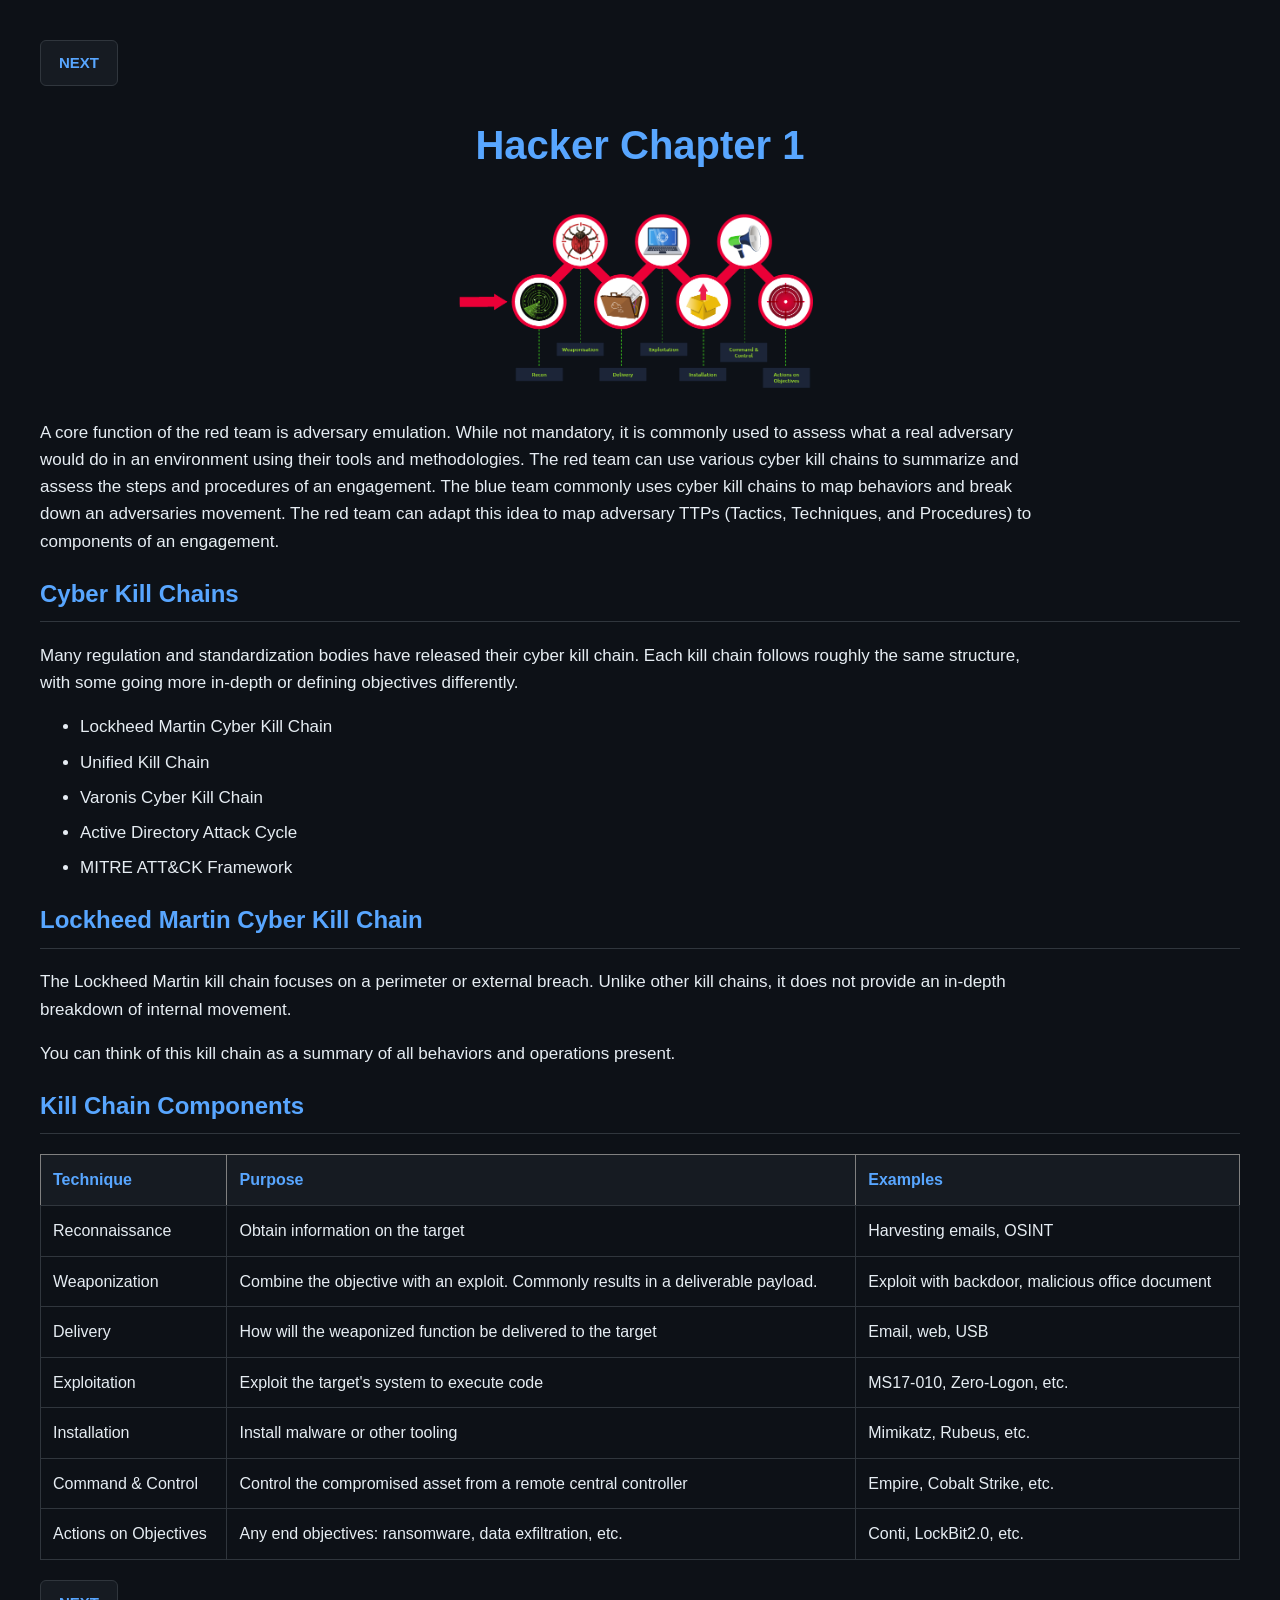
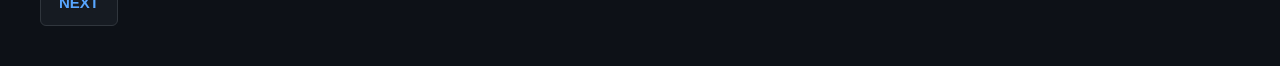
<file: index.html>
<!DOCTYPE html>
<html>

<head>
    <link rel="stylesheet" href="style.css">
    <title>Page for Hackers and Developers</title>
</head>

<body>

    <div class="nav-controls">
        <a class="nav-btn" href="chapter2.html">NEXT</a>
    </div>

    <h1>Hacker Chapter 1</h1>

    <img src="images/logo.png" alt="Logo" width="400">

    <p>
        A core function of the red team is adversary emulation. While not mandatory,
        it is commonly used to assess what a real adversary would do in an environment
        using their tools and methodologies.

        The red team can use various cyber kill chains to summarize and assess the
        steps and procedures of an engagement.

        The blue team commonly uses cyber kill chains to map behaviors and break down
        an adversaries movement. The red team can adapt this idea to map adversary
        TTPs (Tactics, Techniques, and Procedures) to components of an engagement.
    </p>

    <h2>Cyber Kill Chains</h2>

    <p>
        Many regulation and standardization bodies have released their cyber kill chain.
        Each kill chain follows roughly the same structure, with some going more
        in-depth or defining objectives differently.
    </p>

    <ul>
        <li>Lockheed Martin Cyber Kill Chain</li>
        <li>Unified Kill Chain</li>
        <li>Varonis Cyber Kill Chain</li>
        <li>Active Directory Attack Cycle</li>
        <li>MITRE ATT&amp;CK Framework</li>
    </ul>

    <h2>Lockheed Martin Cyber Kill Chain</h2>

    <p>
        The Lockheed Martin kill chain focuses on a perimeter or external breach.
        Unlike other kill chains, it does not provide an in-depth breakdown of
        internal movement.
    </p>

    <p>
        You can think of this kill chain as a summary of all behaviors and operations
        present.
    </p>

    <h2>Kill Chain Components</h2>

    <table border="1">

        <tr>
            <th>Technique</th>
            <th>Purpose</th>
            <th>Examples</th>
        </tr>

        <tr>
            <td>Reconnaissance</td>
            <td>Obtain information on the target</td>
            <td>Harvesting emails, OSINT</td>
        </tr>

        <tr>
            <td>Weaponization</td>
            <td>Combine the objective with an exploit. Commonly results in a deliverable payload.</td>
            <td>Exploit with backdoor, malicious office document</td>
        </tr>

        <tr>
            <td>Delivery</td>
            <td>How will the weaponized function be delivered to the target</td>
            <td>Email, web, USB</td>
        </tr>

        <tr>
            <td>Exploitation</td>
            <td>Exploit the target's system to execute code</td>
            <td>MS17-010, Zero-Logon, etc.</td>
        </tr>

        <tr>
            <td>Installation</td>
            <td>Install malware or other tooling</td>
            <td>Mimikatz, Rubeus, etc.</td>
        </tr>

        <tr>
            <td>Command &amp; Control</td>
            <td>Control the compromised asset from a remote central controller</td>
            <td>Empire, Cobalt Strike, etc.</td>
        </tr>

        <tr>
            <td>Actions on Objectives</td>
            <td>Any end objectives: ransomware, data exfiltration, etc.</td>
            <td>Conti, LockBit2.0, etc.</td>
        </tr>

    </table>

    <div class="nav-controls">
        <a class="nav-btn" href="chapter2.html">NEXT</a>
    </div>

</body>

</html>
</file>
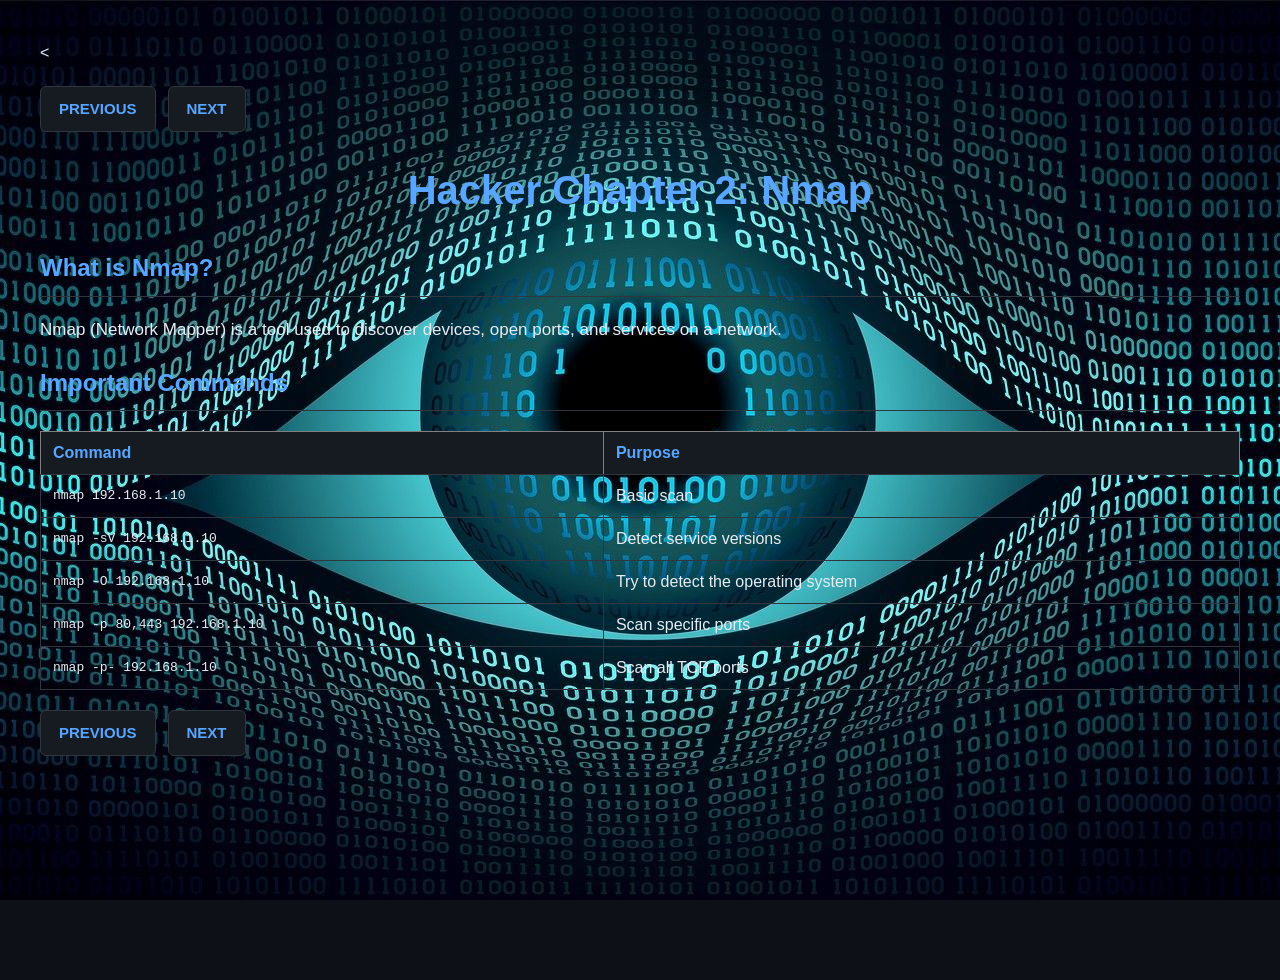
<file: chapter2.html>
<<!DOCTYPE html>
<html>

<head>
    <title>Nmap - Chapter 2</title>
    <link rel="stylesheet" href="style.css">
</head>

<body class="nmap-page">

    <div class="nav-controls">
        <a class="nav-btn" href="index.html">PREVIOUS</a>
        <a class="nav-btn" href="chapter3.html">NEXT</a>
    </div>

    <h1>Hacker Chapter 2: Nmap</h1>

    <h2>What is Nmap?</h2>

    <p>
        Nmap (Network Mapper) is a tool used to discover devices, open ports,
        and services on a network.
    </p>

    <h2>Important Commands</h2>

    <table border="1">
        <tr>
            <th>Command</th>
            <th>Purpose</th>
        </tr>

        <tr>
            <td><code>nmap 192.168.1.10</code></td>
            <td>Basic scan</td>
        </tr>

        <tr>
            <td><code>nmap -sV 192.168.1.10</code></td>
            <td>Detect service versions</td>
        </tr>

        <tr>
            <td><code>nmap -O 192.168.1.10</code></td>
            <td>Try to detect the operating system</td>
        </tr>

        <tr>
            <td><code>nmap -p 80,443 192.168.1.10</code></td>
            <td>Scan specific ports</td>
        </tr>

        <tr>
            <td><code>nmap -p- 192.168.1.10</code></td>
            <td>Scan all TCP ports</td>
        </tr>
    </table>

    <div class="nav-controls">
        <a class="nav-btn" href="index.html">PREVIOUS</a>
        <a class="nav-btn" href="chapter3.html">NEXT</a>
    </div>

</body>

</html>
</file>
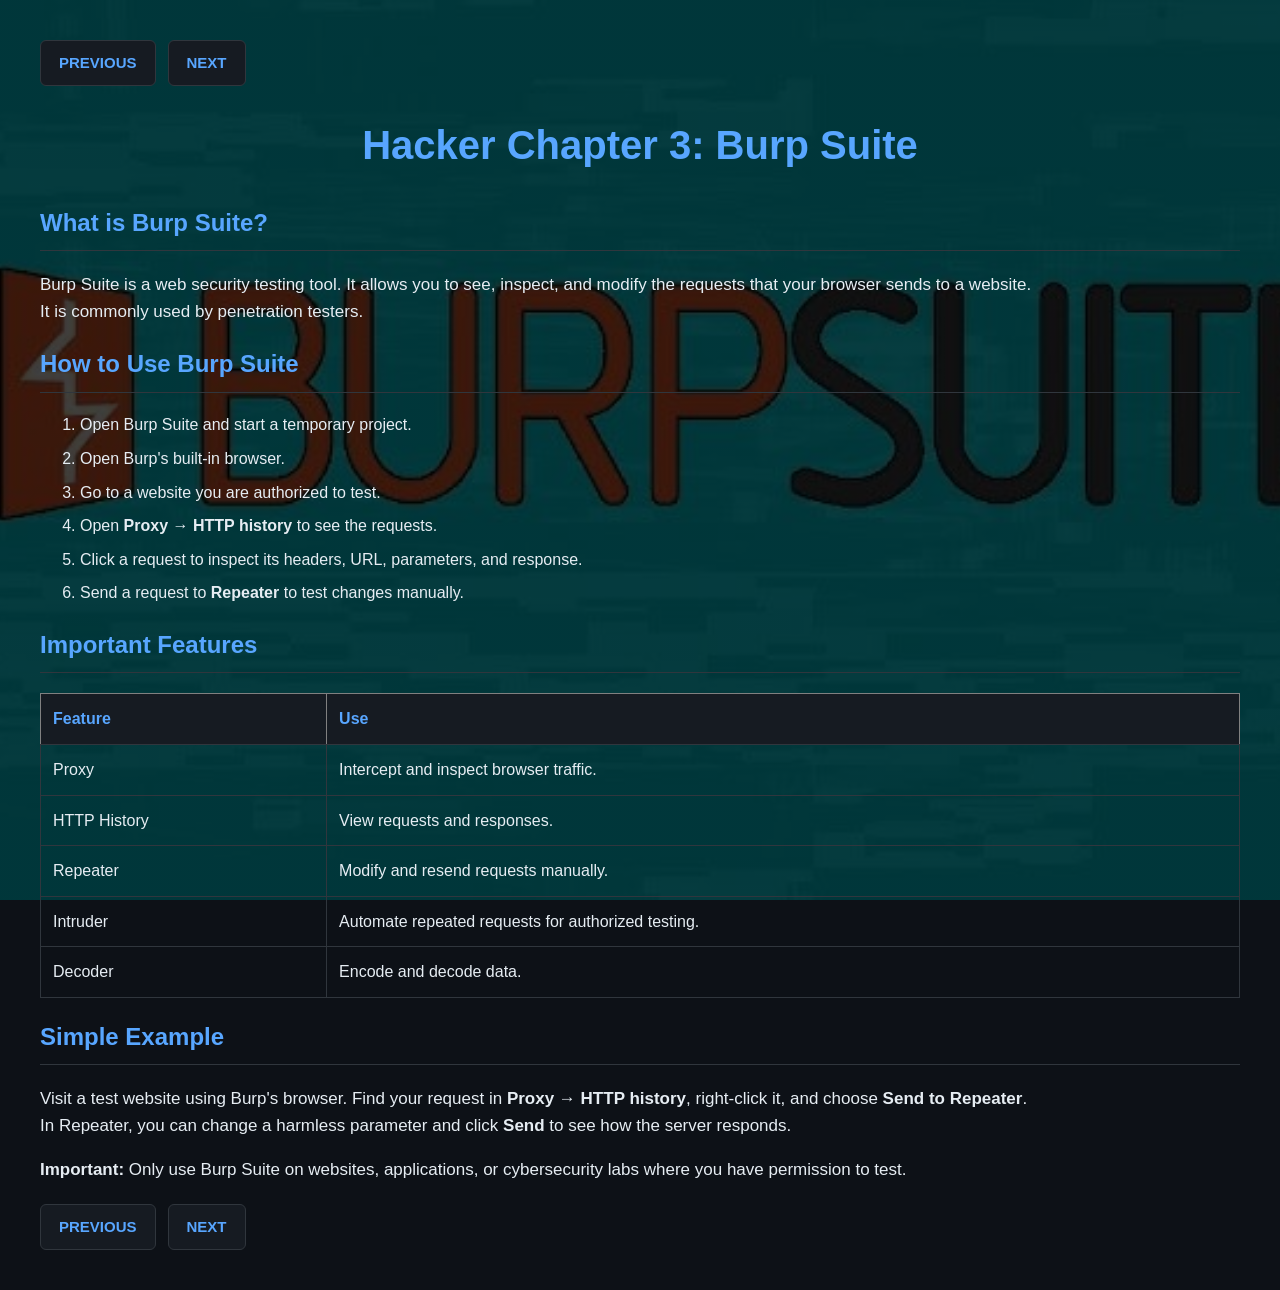
<file: chapter3.html>
<!DOCTYPE html>
<html>

<head>
    <title>Burp Suite - Chapter 3</title>
    <link rel="stylesheet" href="style.css">
</head>

<body class="burp-page">

    <div class="nav-controls">
        <a class="nav-btn" href="chapter2.html">PREVIOUS</a>
        <a class="nav-btn" href="chapter4.html">NEXT</a>
    </div>

    <h1>Hacker Chapter 3: Burp Suite</h1>

    <h2>What is Burp Suite?</h2>

    <p>
        Burp Suite is a web security testing tool. It allows you to see,
        inspect, and modify the requests that your browser sends to a website.
        It is commonly used by penetration testers.
    </p>

    <h2>How to Use Burp Suite</h2>

    <ol>
        <li>Open Burp Suite and start a temporary project.</li>
        <li>Open Burp's built-in browser.</li>
        <li>Go to a website you are authorized to test.</li>
        <li>Open <strong>Proxy → HTTP history</strong> to see the requests.</li>
        <li>Click a request to inspect its headers, URL, parameters, and response.</li>
        <li>Send a request to <strong>Repeater</strong> to test changes manually.</li>
    </ol>

    <h2>Important Features</h2>

    <table border="1">

        <tr>
            <th>Feature</th>
            <th>Use</th>
        </tr>

        <tr>
            <td>Proxy</td>
            <td>Intercept and inspect browser traffic.</td>
        </tr>

        <tr>
            <td>HTTP History</td>
            <td>View requests and responses.</td>
        </tr>

        <tr>
            <td>Repeater</td>
            <td>Modify and resend requests manually.</td>
        </tr>

        <tr>
            <td>Intruder</td>
            <td>Automate repeated requests for authorized testing.</td>
        </tr>

        <tr>
            <td>Decoder</td>
            <td>Encode and decode data.</td>
        </tr>

    </table>

    <h2>Simple Example</h2>

    <p>
        Visit a test website using Burp's browser. Find your request in
        <strong>Proxy → HTTP history</strong>, right-click it, and choose
        <strong>Send to Repeater</strong>. In Repeater, you can change a
        harmless parameter and click <strong>Send</strong> to see how the
        server responds.
    </p>

    <p>
        <strong>Important:</strong> Only use Burp Suite on websites,
        applications, or cybersecurity labs where you have permission to test.
    </p>

    <div class="nav-controls">
        <a class="nav-btn" href="chapter2.html">PREVIOUS</a>
        <a class="nav-btn" href="chapter4.html">NEXT</a>
    </div>

</body>

</html>
</file>
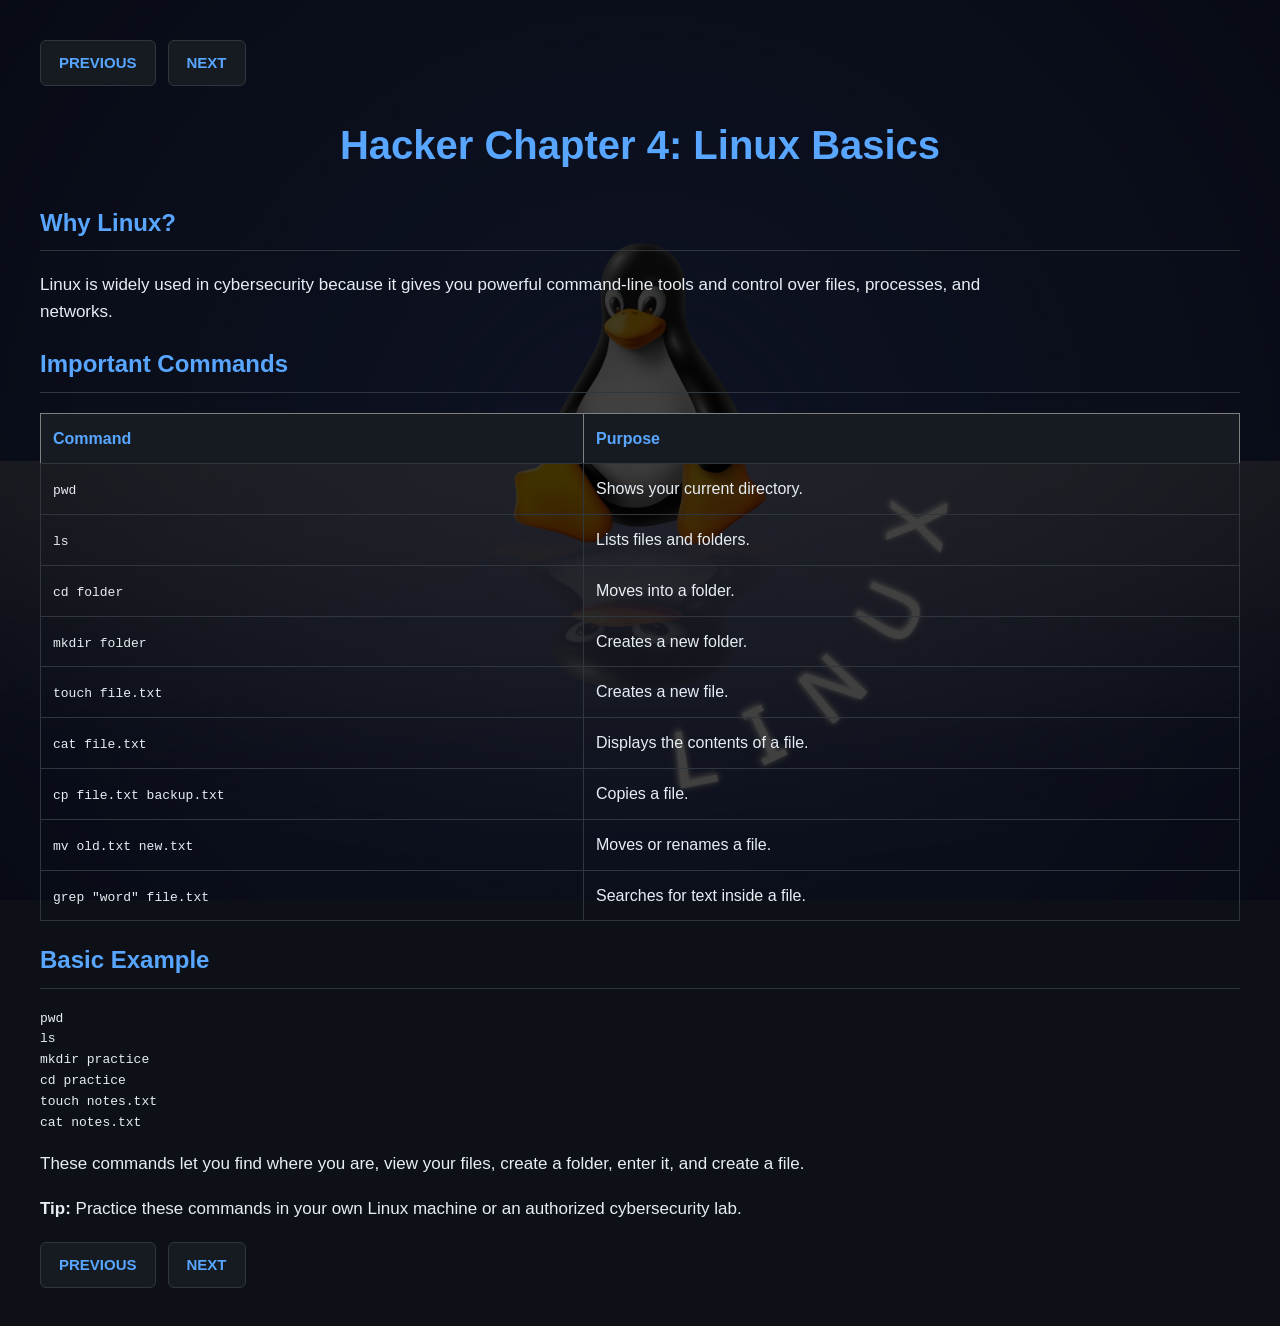
<file: chapter4.html>
<!DOCTYPE html>
<html>

<head>
    <title>Linux Basics - Chapter 4</title>
    <link rel="stylesheet" href="style.css">
</head>

<body class="linux-page">

    <div class="nav-controls">
        <a class="nav-btn" href="chapter3.html">PREVIOUS</a>
        <a class="nav-btn" href="chapter5.html">NEXT</a>
    </div>

    <h1>Hacker Chapter 4: Linux Basics</h1>

    <h2>Why Linux?</h2>

    <p>
        Linux is widely used in cybersecurity because it gives you powerful
        command-line tools and control over files, processes, and networks.
    </p>

    <h2>Important Commands</h2>

    <table border="1">

        <tr>
            <th>Command</th>
            <th>Purpose</th>
        </tr>

        <tr>
            <td><code>pwd</code></td>
            <td>Shows your current directory.</td>
        </tr>

        <tr>
            <td><code>ls</code></td>
            <td>Lists files and folders.</td>
        </tr>

        <tr>
            <td><code>cd folder</code></td>
            <td>Moves into a folder.</td>
        </tr>

        <tr>
            <td><code>mkdir folder</code></td>
            <td>Creates a new folder.</td>
        </tr>

        <tr>
            <td><code>touch file.txt</code></td>
            <td>Creates a new file.</td>
        </tr>

        <tr>
            <td><code>cat file.txt</code></td>
            <td>Displays the contents of a file.</td>
        </tr>

        <tr>
            <td><code>cp file.txt backup.txt</code></td>
            <td>Copies a file.</td>
        </tr>

        <tr>
            <td><code>mv old.txt new.txt</code></td>
            <td>Moves or renames a file.</td>
        </tr>

        <tr>
            <td><code>grep "word" file.txt</code></td>
            <td>Searches for text inside a file.</td>
        </tr>

    </table>

    <h2>Basic Example</h2>

    <pre><code>pwd
ls
mkdir practice
cd practice
touch notes.txt
cat notes.txt</code></pre>

    <p>
        These commands let you find where you are, view your files,
        create a folder, enter it, and create a file.
    </p>

    <p>
        <strong>Tip:</strong> Practice these commands in your own Linux machine
        or an authorized cybersecurity lab.
    </p>

    <div class="nav-controls">
        <a class="nav-btn" href="chapter3.html">PREVIOUS</a>
        <a class="nav-btn" href="chapter5.html">NEXT</a>
    </div>

</body>

</html>
</file>
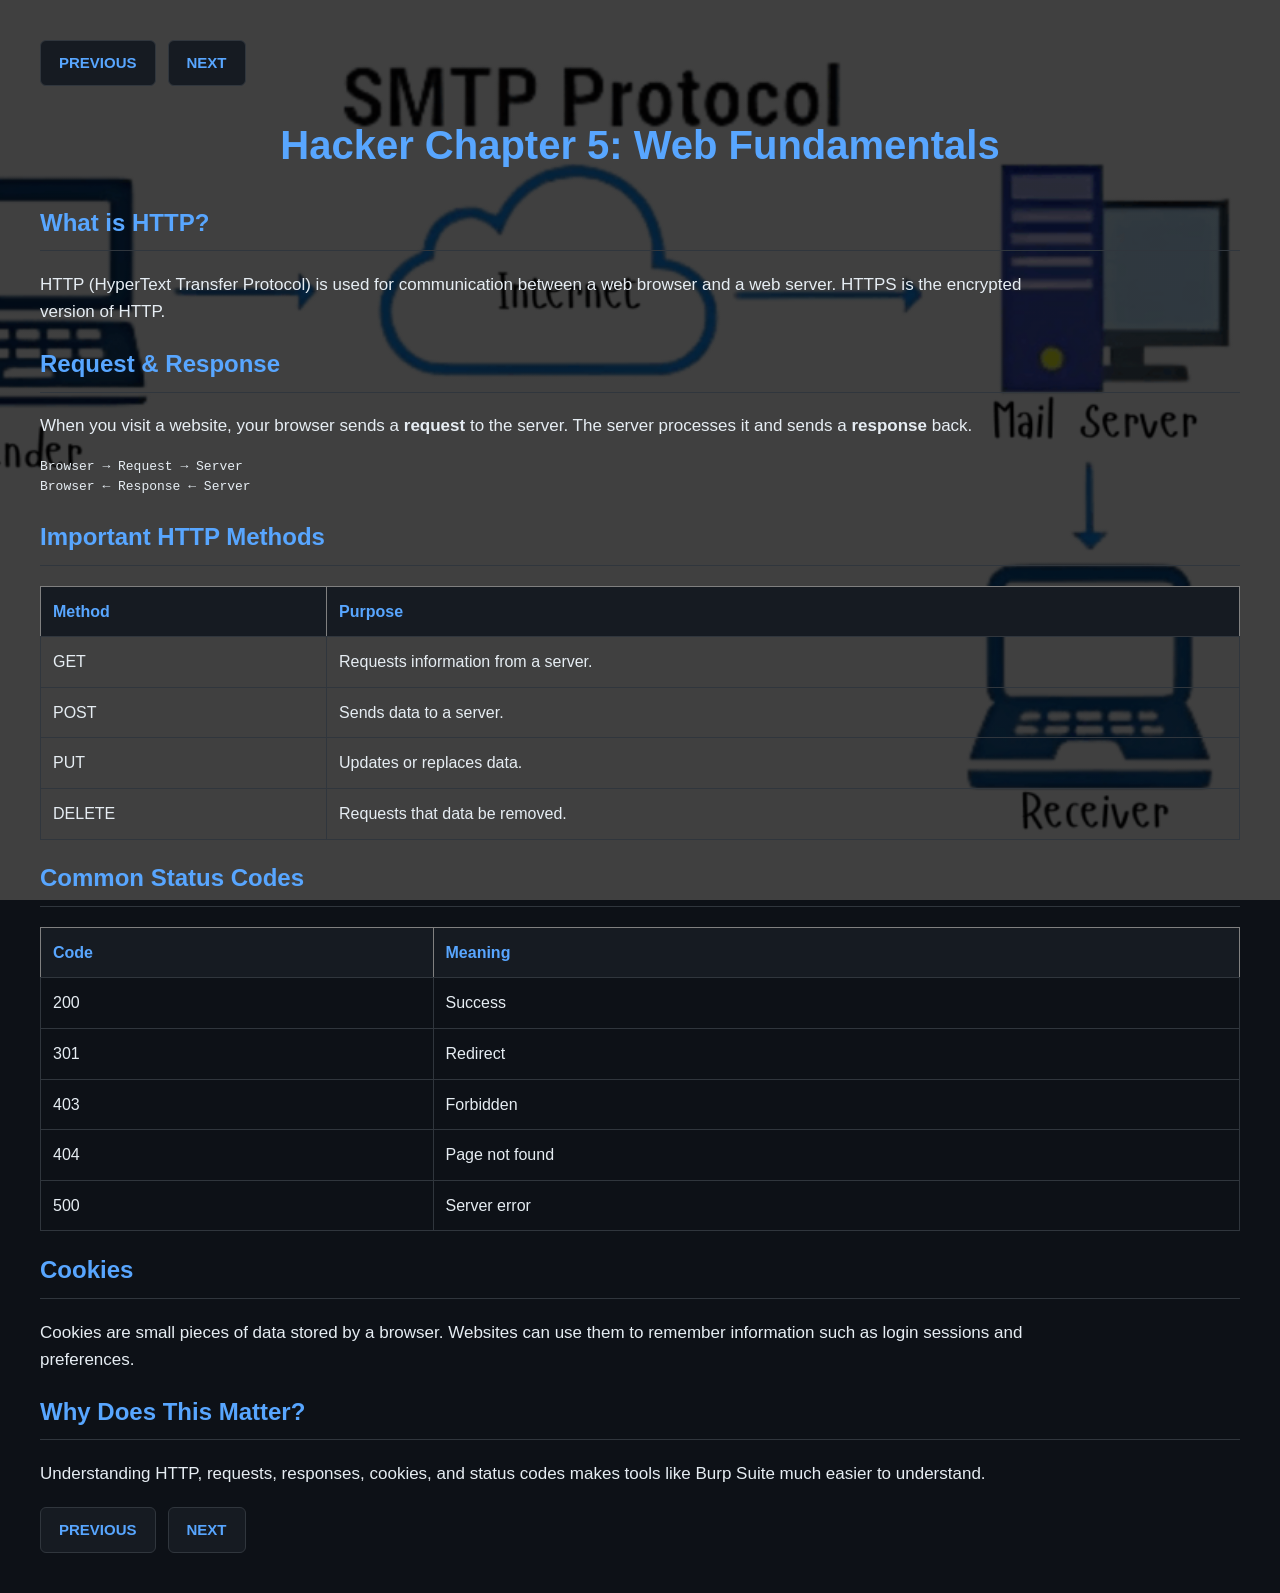
<file: chapter5.html>
<!DOCTYPE html>
<html>

<head>
    <title>Web Fundamentals - Chapter 5</title>
    <link rel="stylesheet" href="style.css">
</head>

<body class="web-page">

    <div class="nav-controls">
        <a class="nav-btn" href="chapter4.html">PREVIOUS</a>
        <a class="nav-btn" href="chapter6.html">NEXT</a>
    </div>

    <h1>Hacker Chapter 5: Web Fundamentals</h1>

    <h2>What is HTTP?</h2>

    <p>
        HTTP (HyperText Transfer Protocol) is used for communication between
        a web browser and a web server. HTTPS is the encrypted version of HTTP.
    </p>

    <h2>Request &amp; Response</h2>

    <p>
        When you visit a website, your browser sends a
        <strong>request</strong> to the server. The server processes it and
        sends a <strong>response</strong> back.
    </p>

    <pre><code>Browser → Request → Server
Browser ← Response ← Server</code></pre>

    <h2>Important HTTP Methods</h2>

    <table border="1">

        <tr>
            <th>Method</th>
            <th>Purpose</th>
        </tr>

        <tr>
            <td>GET</td>
            <td>Requests information from a server.</td>
        </tr>

        <tr>
            <td>POST</td>
            <td>Sends data to a server.</td>
        </tr>

        <tr>
            <td>PUT</td>
            <td>Updates or replaces data.</td>
        </tr>

        <tr>
            <td>DELETE</td>
            <td>Requests that data be removed.</td>
        </tr>

    </table>

    <h2>Common Status Codes</h2>

    <table border="1">

        <tr>
            <th>Code</th>
            <th>Meaning</th>
        </tr>

        <tr>
            <td>200</td>
            <td>Success</td>
        </tr>

        <tr>
            <td>301</td>
            <td>Redirect</td>
        </tr>

        <tr>
            <td>403</td>
            <td>Forbidden</td>
        </tr>

        <tr>
            <td>404</td>
            <td>Page not found</td>
        </tr>

        <tr>
            <td>500</td>
            <td>Server error</td>
        </tr>

    </table>

    <h2>Cookies</h2>

    <p>
        Cookies are small pieces of data stored by a browser. Websites can use
        them to remember information such as login sessions and preferences.
    </p>

    <h2>Why Does This Matter?</h2>

    <p>
        Understanding HTTP, requests, responses, cookies, and status codes
        makes tools like Burp Suite much easier to understand.
    </p>

    <div class="nav-controls">
        <a class="nav-btn" href="chapter4.html">PREVIOUS</a>
        <a class="nav-btn" href="chapter6.html">NEXT</a>
    </div>

</body>

</html>
</file>
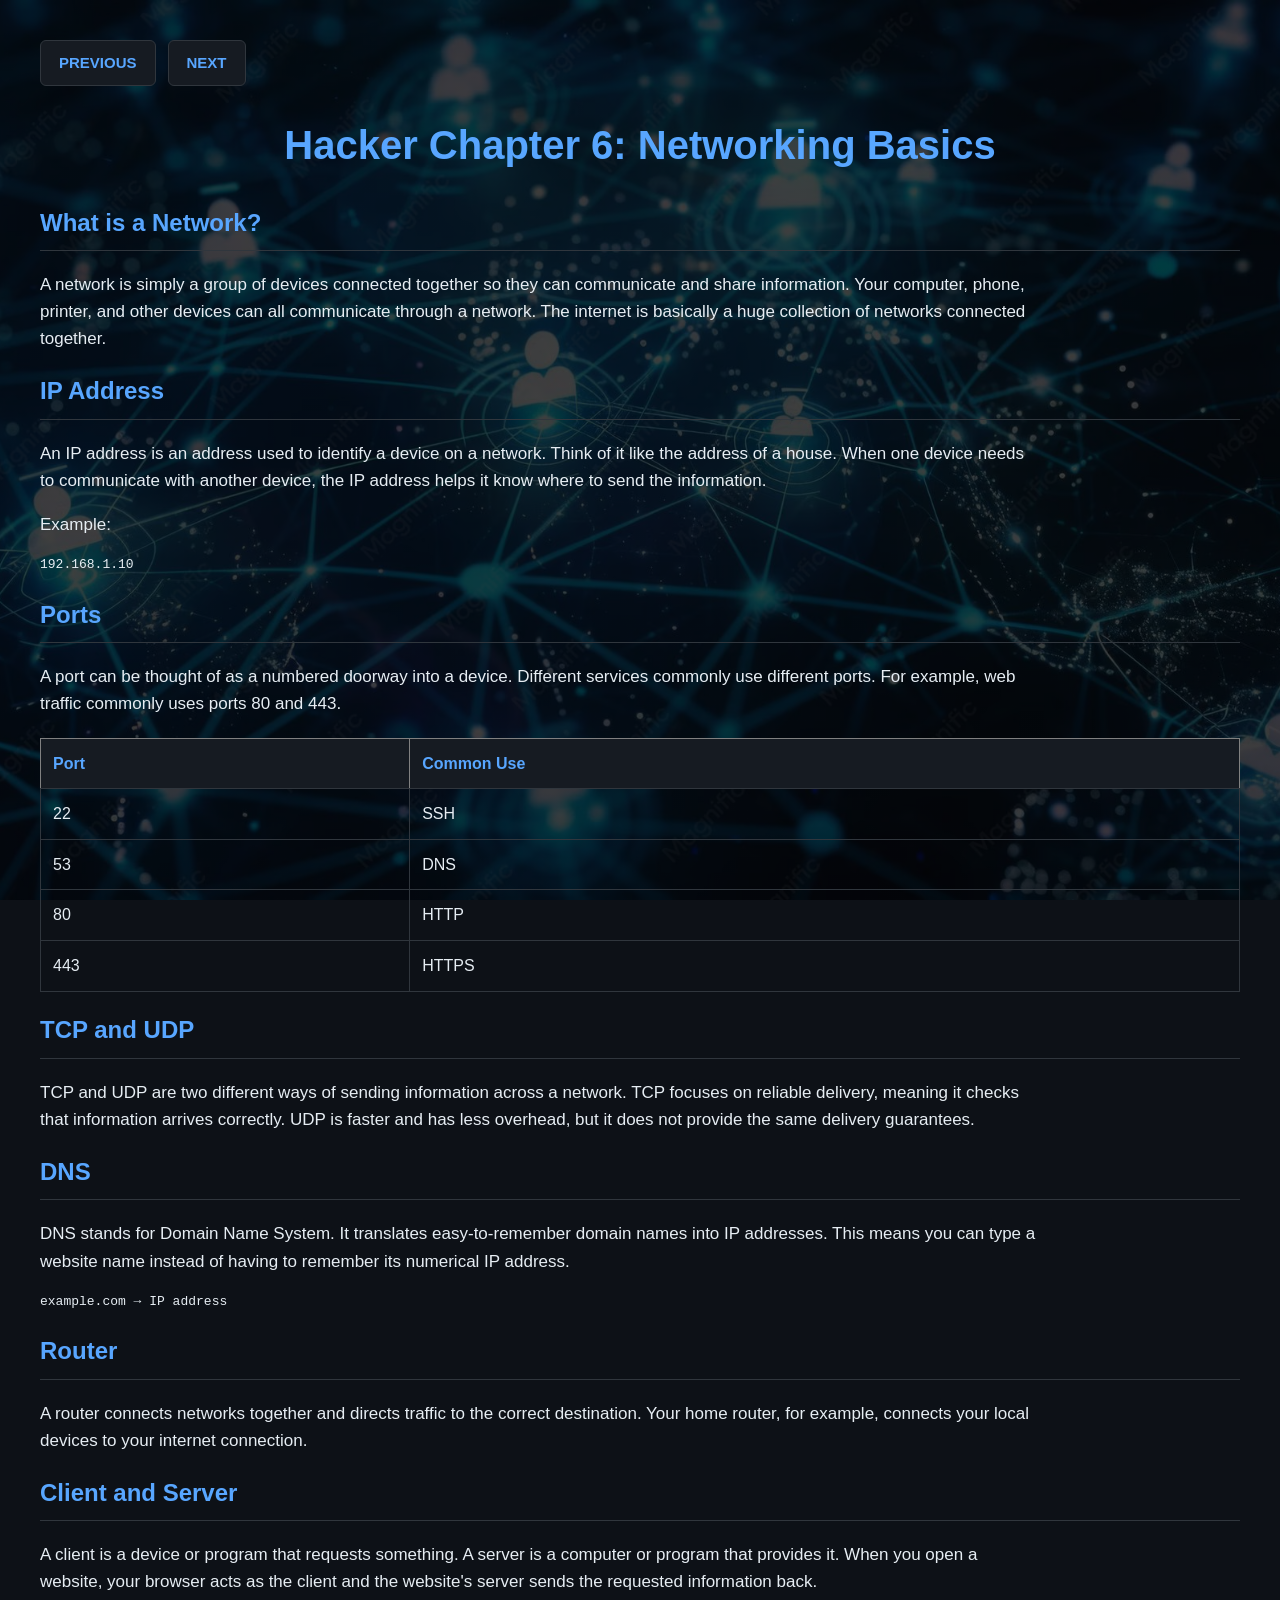
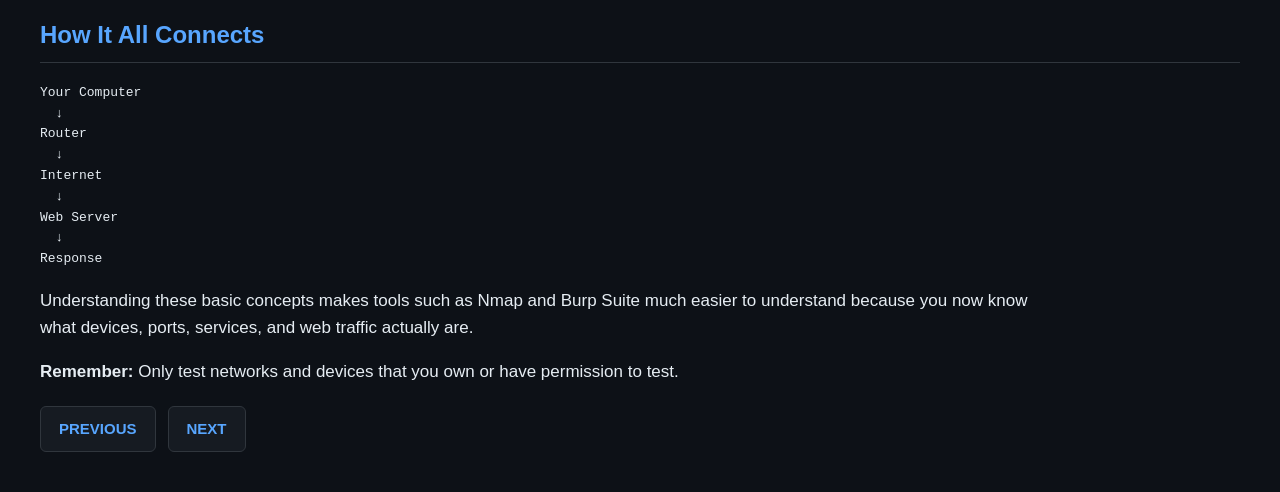
<file: chapter6.html>
<!DOCTYPE html>
<html>

<head>
    <title>Networking Basics - Chapter 6</title>
    <link rel="stylesheet" href="style.css">
</head>

<body class="network-page">

    <div class="nav-controls">
        <a class="nav-btn" href="chapter5.html">PREVIOUS</a>
        <a class="nav-btn" href="test.html">NEXT</a>
    </div>

    <h1>Hacker Chapter 6: Networking Basics</h1>

    <h2>What is a Network?</h2>

    <p>
        A network is simply a group of devices connected together so they can
        communicate and share information. Your computer, phone, printer, and
        other devices can all communicate through a network. The internet is
        basically a huge collection of networks connected together.
    </p>

    <h2>IP Address</h2>

    <p>
        An IP address is an address used to identify a device on a network.
        Think of it like the address of a house. When one device needs to
        communicate with another device, the IP address helps it know where
        to send the information.
    </p>

    <p>
        Example:
    </p>

    <pre><code>192.168.1.10</code></pre>

    <h2>Ports</h2>

    <p>
        A port can be thought of as a numbered doorway into a device. Different
        services commonly use different ports. For example, web traffic commonly
        uses ports 80 and 443.
    </p>

    <table border="1">

        <tr>
            <th>Port</th>
            <th>Common Use</th>
        </tr>

        <tr>
            <td>22</td>
            <td>SSH</td>
        </tr>

        <tr>
            <td>53</td>
            <td>DNS</td>
        </tr>

        <tr>
            <td>80</td>
            <td>HTTP</td>
        </tr>

        <tr>
            <td>443</td>
            <td>HTTPS</td>
        </tr>

    </table>

    <h2>TCP and UDP</h2>

    <p>
        TCP and UDP are two different ways of sending information across a
        network. TCP focuses on reliable delivery, meaning it checks that
        information arrives correctly. UDP is faster and has less overhead,
        but it does not provide the same delivery guarantees.
    </p>

    <h2>DNS</h2>

    <p>
        DNS stands for Domain Name System. It translates easy-to-remember
        domain names into IP addresses. This means you can type a website
        name instead of having to remember its numerical IP address.
    </p>

    <pre><code>example.com → IP address</code></pre>

    <h2>Router</h2>

    <p>
        A router connects networks together and directs traffic to the correct
        destination. Your home router, for example, connects your local devices
        to your internet connection.
    </p>

    <h2>Client and Server</h2>

    <p>
        A client is a device or program that requests something. A server is
        a computer or program that provides it. When you open a website, your
        browser acts as the client and the website's server sends the requested
        information back.
    </p>

    <h2>How It All Connects</h2>

    <pre><code>Your Computer
  ↓
Router
  ↓
Internet
  ↓
Web Server
  ↓
Response</code></pre>

    <p>
        Understanding these basic concepts makes tools such as Nmap and
        Burp Suite much easier to understand because you now know what
        devices, ports, services, and web traffic actually are.
    </p>

    <p>
        <strong>Remember:</strong> Only test networks and devices that you
        own or have permission to test.
    </p>

    <div class="nav-controls">
        <a class="nav-btn" href="chapter5.html">PREVIOUS</a>
        <a class="nav-btn" href="test.html">NEXT</a>
    </div>

</body>

</html>
</file>
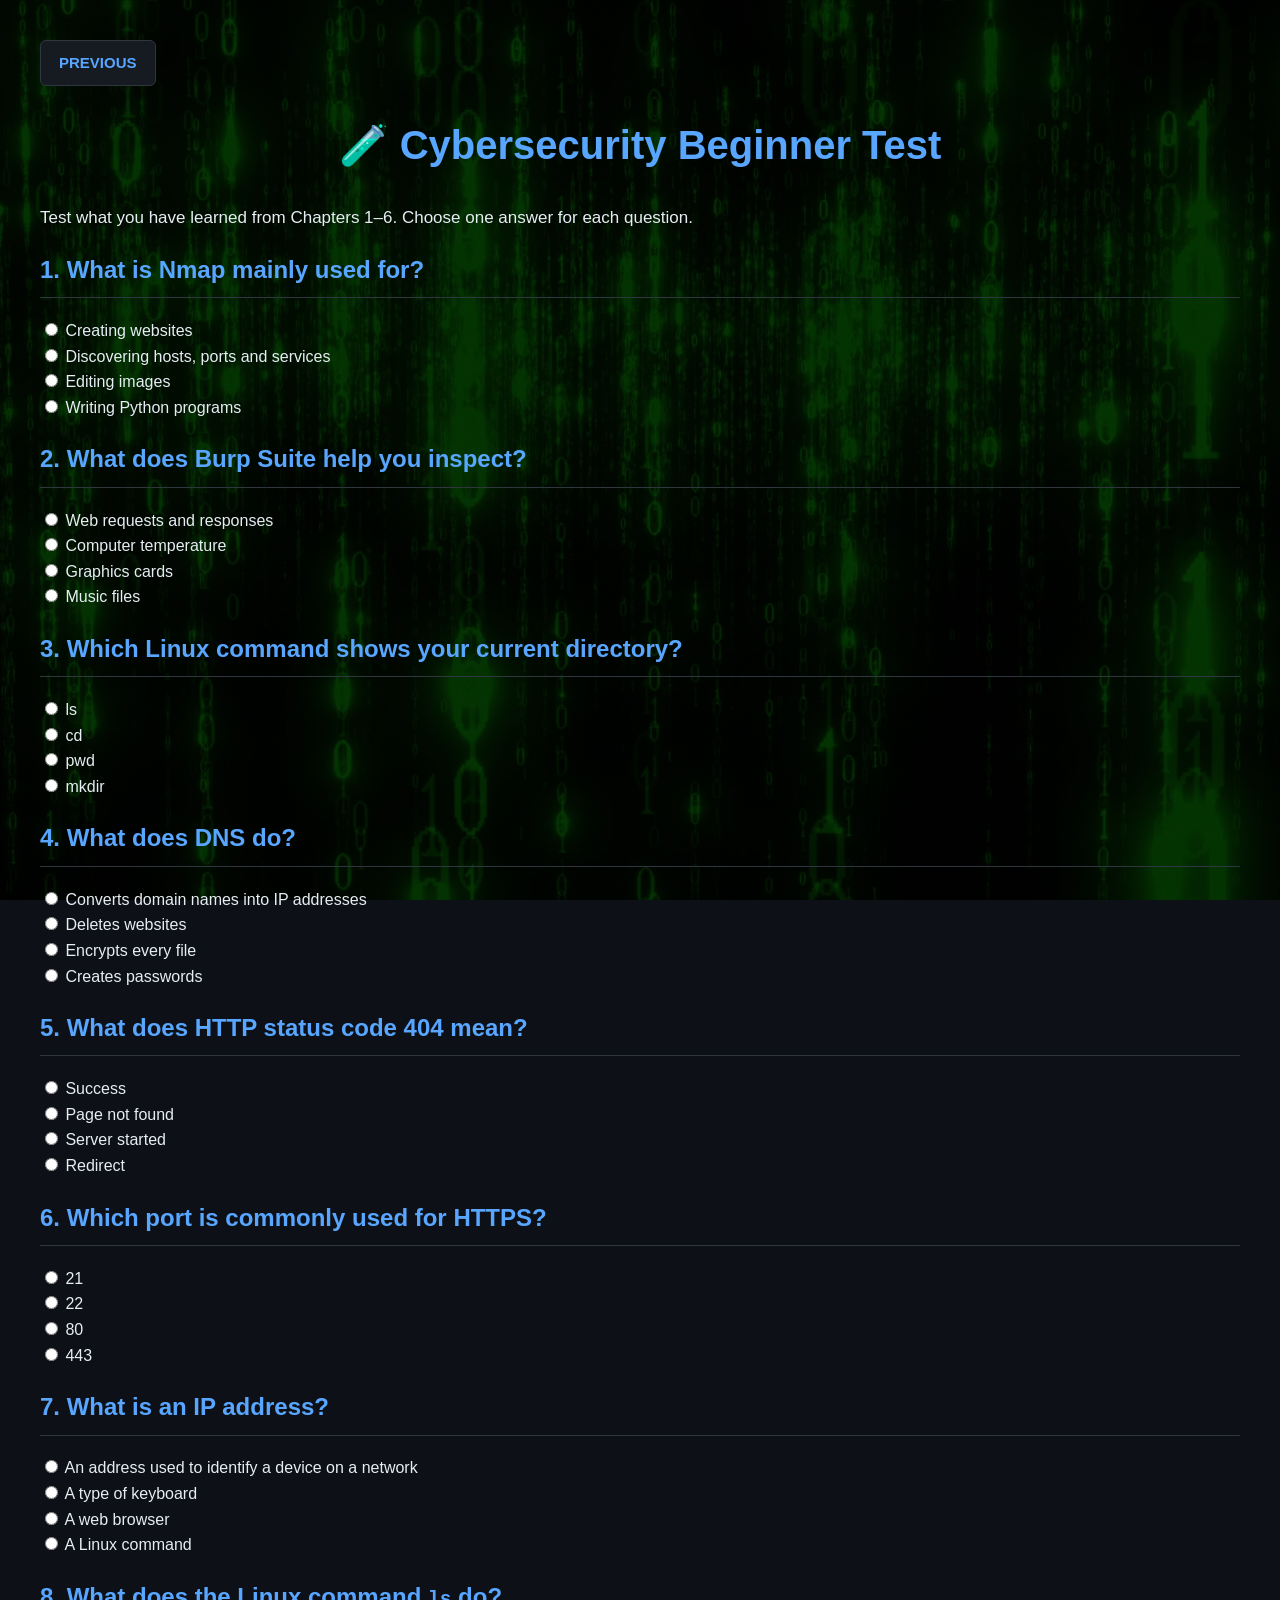
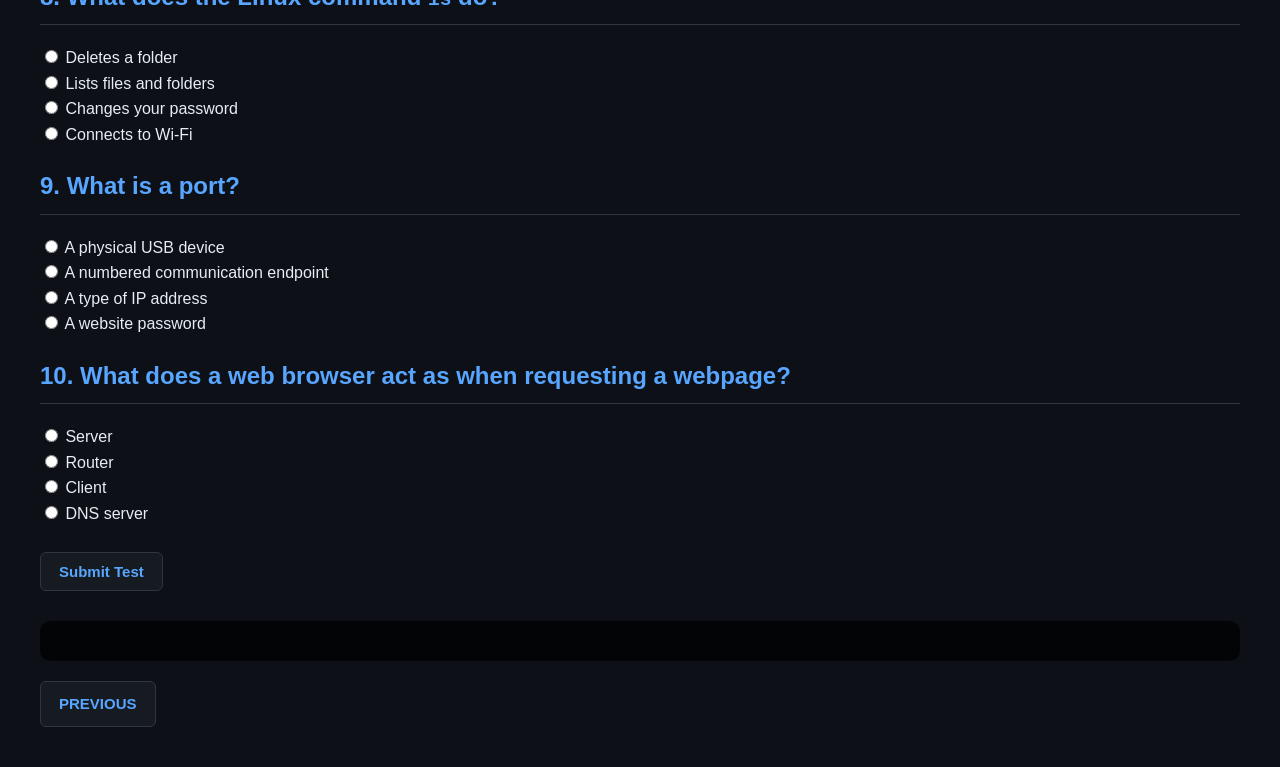
<file: test.html>
<!DOCTYPE html>
<html>

<head>
    <title>Cybersecurity Test</title>
    <link rel="stylesheet" href="style.css">
</head>

<body class="test-page">

    <div class="nav-controls">
        <a class="nav-btn" href="chapter6.html">PREVIOUS</a>
    </div>

    <h1>🧪 Cybersecurity Beginner Test</h1>

    <p>
        Test what you have learned from Chapters 1–6.
        Choose one answer for each question.
    </p>

    <form id="quiz">

        <h2>1. What is Nmap mainly used for?</h2>

        <label><input type="radio" name="q1" value="a"> Creating websites</label><br>
        <label><input type="radio" name="q1" value="b"> Discovering hosts, ports and services</label><br>
        <label><input type="radio" name="q1" value="c"> Editing images</label><br>
        <label><input type="radio" name="q1" value="d"> Writing Python programs</label>

        <h2>2. What does Burp Suite help you inspect?</h2>

        <label><input type="radio" name="q2" value="a"> Web requests and responses</label><br>
        <label><input type="radio" name="q2" value="b"> Computer temperature</label><br>
        <label><input type="radio" name="q2" value="c"> Graphics cards</label><br>
        <label><input type="radio" name="q2" value="d"> Music files</label>

        <h2>3. Which Linux command shows your current directory?</h2>

        <label><input type="radio" name="q3" value="a"> ls</label><br>
        <label><input type="radio" name="q3" value="b"> cd</label><br>
        <label><input type="radio" name="q3" value="c"> pwd</label><br>
        <label><input type="radio" name="q3" value="d"> mkdir</label>

        <h2>4. What does DNS do?</h2>

        <label><input type="radio" name="q4" value="a"> Converts domain names into IP addresses</label><br>
        <label><input type="radio" name="q4" value="b"> Deletes websites</label><br>
        <label><input type="radio" name="q4" value="c"> Encrypts every file</label><br>
        <label><input type="radio" name="q4" value="d"> Creates passwords</label>

        <h2>5. What does HTTP status code 404 mean?</h2>

        <label><input type="radio" name="q5" value="a"> Success</label><br>
        <label><input type="radio" name="q5" value="b"> Page not found</label><br>
        <label><input type="radio" name="q5" value="c"> Server started</label><br>
        <label><input type="radio" name="q5" value="d"> Redirect</label>

        <h2>6. Which port is commonly used for HTTPS?</h2>

        <label><input type="radio" name="q6" value="a"> 21</label><br>
        <label><input type="radio" name="q6" value="b"> 22</label><br>
        <label><input type="radio" name="q6" value="c"> 80</label><br>
        <label><input type="radio" name="q6" value="d"> 443</label>

        <h2>7. What is an IP address?</h2>

        <label><input type="radio" name="q7" value="a"> An address used to identify a device on a network</label><br>
        <label><input type="radio" name="q7" value="b"> A type of keyboard</label><br>
        <label><input type="radio" name="q7" value="c"> A web browser</label><br>
        <label><input type="radio" name="q7" value="d"> A Linux command</label>

        <h2>8. What does the Linux command <code>ls</code> do?</h2>

        <label><input type="radio" name="q8" value="a"> Deletes a folder</label><br>
        <label><input type="radio" name="q8" value="b"> Lists files and folders</label><br>
        <label><input type="radio" name="q8" value="c"> Changes your password</label><br>
        <label><input type="radio" name="q8" value="d"> Connects to Wi-Fi</label>

        <h2>9. What is a port?</h2>

        <label><input type="radio" name="q9" value="a"> A physical USB device</label><br>
        <label><input type="radio" name="q9" value="b"> A numbered communication endpoint</label><br>
        <label><input type="radio" name="q9" value="c"> A type of IP address</label><br>
        <label><input type="radio" name="q9" value="d"> A website password</label>

        <h2>10. What does a web browser act as when requesting a webpage?</h2>

        <label><input type="radio" name="q10" value="a"> Server</label><br>
        <label><input type="radio" name="q10" value="b"> Router</label><br>
        <label><input type="radio" name="q10" value="c"> Client</label><br>
        <label><input type="radio" name="q10" value="d"> DNS server</label>

        <br><br>

        <button class="nav-btn" type="button" onclick="checkAnswers()">Submit Test</button>

    </form>

    <div id="result"></div>

    <div class="nav-controls">
        <a class="nav-btn" href="chapter6.html">PREVIOUS</a>
    </div>

    <script>

        const answers = {
            q1: "b",
            q2: "a",
            q3: "c",
            q4: "a",
            q5: "b",
            q6: "d",
            q7: "a",
            q8: "b",
            q9: "b",
            q10: "c"
        };

        const correctText = {
            q1: "Discovering hosts, ports and services",
            q2: "Web requests and responses",
            q3: "pwd",
            q4: "Converts domain names into IP addresses",
            q5: "Page not found",
            q6: "443",
            q7: "An address used to identify a device on a network",
            q8: "Lists files and folders",
            q9: "A numbered communication endpoint",
            q10: "Client"
        };

        function checkAnswers() {

            let score = 0;
            let wrong = [];

            for (let question in answers) {

                const selected = document.querySelector(
                    'input[name="' + question + '"]:checked'
                );

                if (selected && selected.value === answers[question]) {

                    score++;

                } else {

                    wrong.push(question);

                }
            }

            let result = "<h2>Your Score: " + score + " / 10</h2>";

            if (score === 10) {

                result += "<p>🔥 Perfect score! You got everything correct!</p>";

            } else if (score >= 7) {

                result += "<p>👍 Great job! Review the questions you missed.</p>";

            } else {

                result += "<p>📚 Keep learning! Go back through the chapters and try again.</p>";

            }

            if (wrong.length > 0) {

                result += "<h2>❌ Questions to Review</h2>";

                wrong.forEach(function(question) {

                    result +=
                        "<p><strong>" +
                        question.toUpperCase() +
                        "</strong> — Correct answer: " +
                        correctText[question] +
                        "</p>";

                });

            }

            result +=
                '<div class="simulator-box">' +
                '<p>In this siite u can put your knowledge to the test and learn even more. ' +
                '<a href="https://meulinux.com/en/simulator/kali/" target="_blank" rel="noopener noreferrer">https://meulinux.com/en/simulator/kali/</a></p>' +
                "</div>";

            document.getElementById("result").innerHTML = result;

            window.scrollTo({
                top: document.body.scrollHeight,
                behavior: "smooth"
            });

        }

    </script>

</body>

</html>
</file>
<file: style.css>
body {
    background-color: #0d1117;
    color: #e6edf3;
    font-family: Arial, sans-serif;
    margin: 40px;
    line-height: 1.6;
}

h1 {
    color: #58a6ff;
    text-align: center;
    font-size: 40px;
}

h2 {
    color: #58a6ff;
    border-bottom: 1px solid #30363d;
    padding-bottom: 8px;
}

p {
    font-size: 17px;
    max-width: 1000px;
}

img {
    display: block;
    margin: 20px auto;
    max-width: 100%;
    height: auto;
    border-radius: 10px;
}

ul {
    font-size: 17px;
}

li {
    margin: 8px 0;
}

table {
    width: 100%;
    border-collapse: collapse;
    margin-top: 20px;
}

th {
    background-color: #161b22;
    color: #58a6ff;
    padding: 12px;
    text-align: left;
}

td {
    padding: 12px;
    border: 1px solid #30363d;
}

tr:hover {
    background-color: #161b22;
}

.nmap-page {
    background-image: url("images/nmap.jpg");
    background-size: cover;
    background-position: center;
    background-attachment: fixed;
    min-height: 100vh;
}

.burp-page {
    background-image: linear-gradient(rgba(0, 0, 0, 0.75), rgba(0, 0, 0, 0.75)),
                      url("images/burpsuit.jpg");
    background-size: cover;
    background-position: center;
    background-attachment: fixed;
    min-height: 100vh;
}

.linux-page {
    background-image: linear-gradient(rgba(0, 0, 0, 0.75), rgba(0, 0, 0, 0.75)),
                      url("images/lunix.jpg");
    background-size: cover;
    background-position: center;
    background-attachment: fixed;
    min-height: 100vh;
}

.web-page {
    background-image: linear-gradient(rgba(0, 0, 0, 0.75), rgba(0, 0, 0, 0.75)),
                      url("images/foundation.jpg");
    background-size: cover;
    background-position: center;
    background-attachment: fixed;
    min-height: 100vh;
}

.network-page {
    background-image: linear-gradient(rgba(0, 0, 0, 0.75), rgba(0, 0, 0, 0.75)),
                      url("images/net.jpg");
    background-size: cover;
    background-position: center;
    background-attachment: fixed;
    min-height: 100vh;
}

.test-page {
    background-image: linear-gradient(rgba(0, 0, 0, 0.8), rgba(0, 0, 0, 0.8)),
                      url("images/matrix.jpg");
    background-size: cover;
    background-position: center;
    background-attachment: fixed;
    min-height: 100vh;
}

#result {
    margin-top: 30px;
    padding: 20px;
    border-radius: 10px;
    background: rgba(0, 0, 0, 0.75);
}

.nav-controls {
    display: flex;
    gap: 12px;
    margin: 20px 0;
}

.nav-btn {
    display: inline-block;
    padding: 10px 18px;
    background-color: #161b22;
    color: #58a6ff;
    border: 1px solid #30363d;
    border-radius: 6px;
    text-decoration: none;
    font-weight: bold;
    cursor: pointer;
    font-size: 15px;
}

.nav-btn:hover {
    background-color: #21262d;
    border-color: #58a6ff;
}

.simulator-box {
    margin-top: 20px;
    padding-top: 15px;
    border-top: 1px solid #30363d;
}

.simulator-box a {
    color: #58a6ff;
}
</file>
